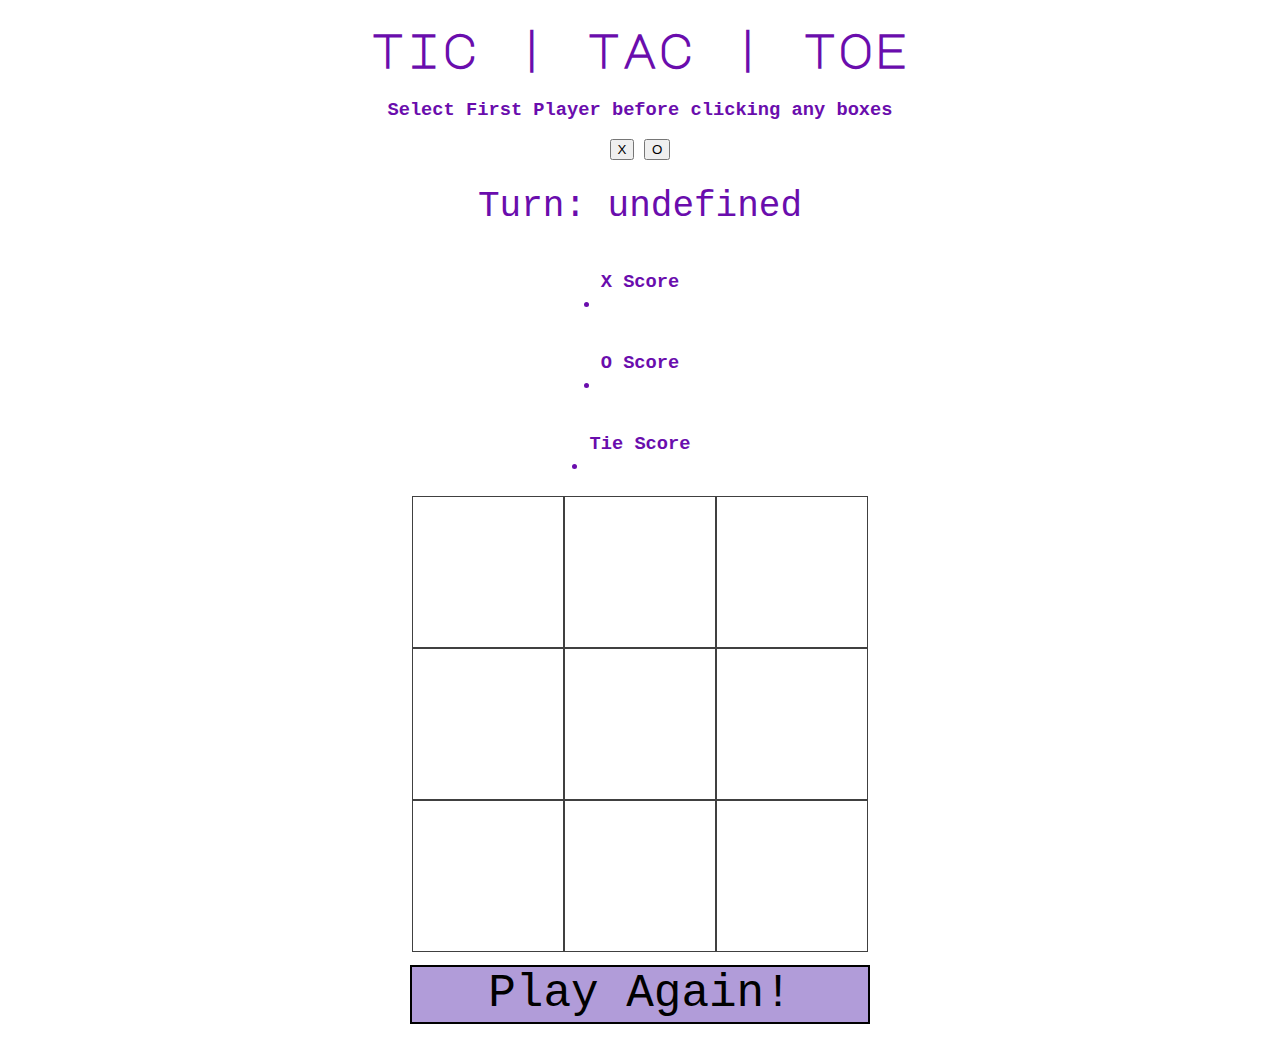
<file: index.html>
<!DOCTYPE html>

<html lang="en">

   <head>
      <meta charset="UTF-8" />
      <meta name="viewport" content="width=device-width, initial-scale=1.0" />
      <meta http-equiv="X-UA-Compatible" content="ie=edge" />
      <link href="https://fonts.googleapis.com/css?family=Major+Mono+Display" rel="stylesheet" />
      <link href="css/styles.css" rel="stylesheet" type="text/css" />
      <script defer src="js/app.js"></script>
      <title>  Tic-Tac-Toe</title>
   </head>

   <body>

      <h1>tic | tac | toe</h1>

      <h3> Select First Player before clicking any boxes </h3>

      <button id="firstX"> X </button>

      <button id="firstO"> O </button>

      <div class="container column">
         <h2 id="change">Turn: X</h2>
         <h3 id="xScore"> X Score <li id="firstList"></li></h3>
         <h3 id="oScore"> O Score <li id="secondList"></li></h3>
         <h3 id="tieScore"> Tie Score <li id="thirdList"></li></h3>
         <div class="container wrap" id="board">

            <div class="square"></div>
            <div class="square"></div>
            <div class="square"></div>
            <div class="square"></div>
            <div class="square"></div>
            <div class="square"></div>
            <div class="square"></div>
            <div class="square"></div>
            <div class="square"></div>

         </div>

         <div id="reset-button">Play Again!</div>

      </div>

   </body>
   
</html>
</file>
<file: css/styles.css>
body {
  text-align: center;
  font-family: "Roboto", monospace;
  color: #6a0dad;
}


h1 {
  margin: 0 auto;
  font-family: "Major Mono Display", monospace;
  font-size: 48px;
  margin: 2%;
}



h2 {
  font-size: 36px;
  font-weight: lighter;
  margin: 2%;
}



.container {
  display: flex;
  justify-content: center;
  align-items: center;
}


.column {
  height: 100%;
  width: 100%;
  flex-direction: column;
}




.wrap {
  flex-wrap: wrap;
  height: 456px;
  width: 456px;
}



.square {
  border: 1px solid rgba(0, 0, 0, 0.75);
  font-size: 96px;
  height: 150px;
  line-height: 150px;
  user-select: none;
  width: 150px;
}


.square:hover {
  background-color: #b19cd9;
  cursor: pointer;
}


#reset-button {
  background-color: #b19cd9;
  border: 2px solid black;
  color: black;
  font-size: 46px;
  line-height: 55px;
  margin: 1%;
  text-align: center;
  width: 456px;
}


#reset-button:hover {
  background-color: black;
  color: white;
  cursor: pointer;
}
</file>
